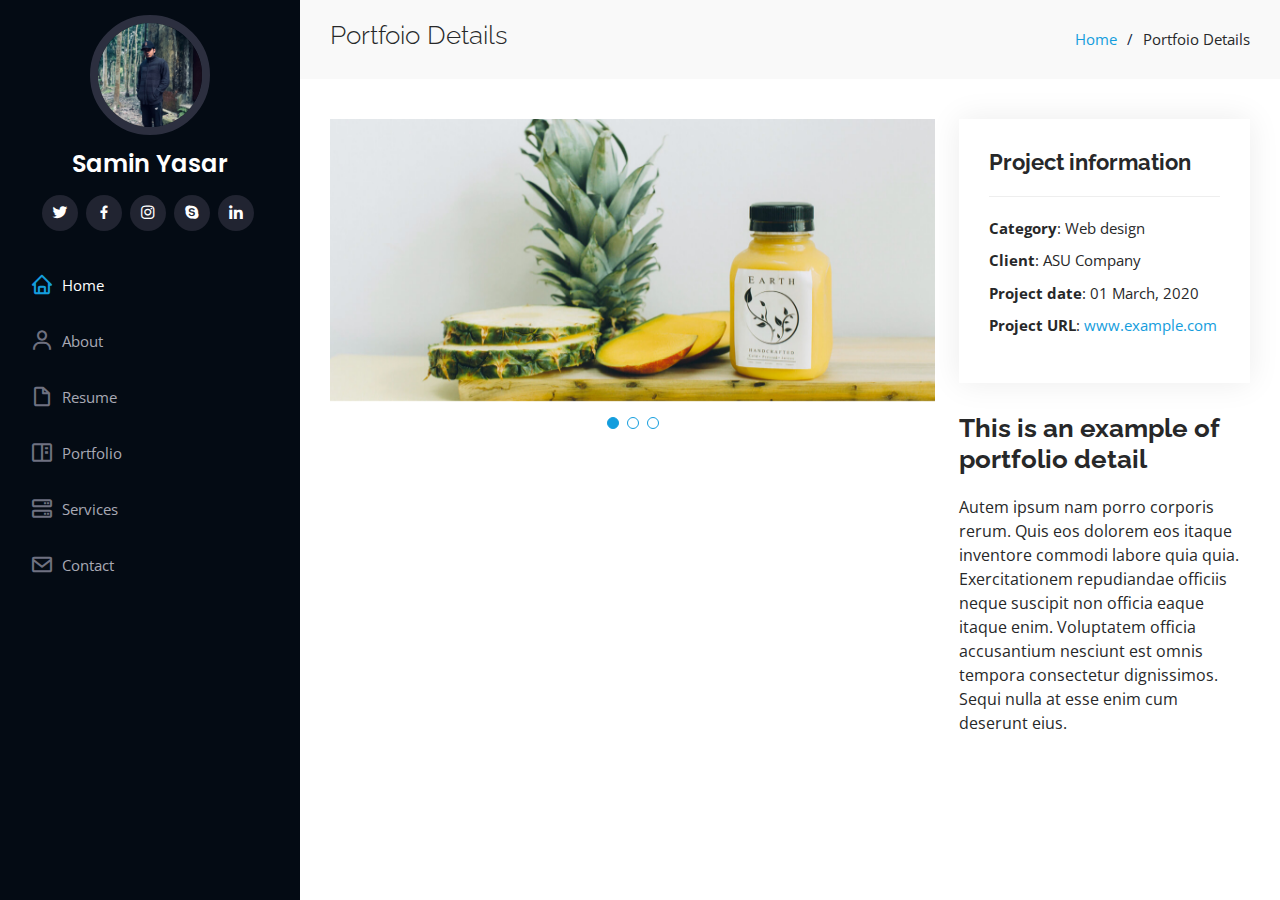
<file: portfolio-details.html>
<!DOCTYPE html>
<html lang="en">

<head>
  <meta charset="utf-8">
  <meta content="width=device-width, initial-scale=1.0" name="viewport">

  <title></title>
  <meta content="" name="description">
  <meta content="" name="keywords">

  <!-- Favicons -->
  <link href="assets/img/favicon.png" rel="icon">
  <link href="assets/img/apple-touch-icon.png" rel="apple-touch-icon">

  <!-- Google Fonts -->
  <link href="https://fonts.googleapis.com/css?family=Open+Sans:300,300i,400,400i,600,600i,700,700i|Raleway:300,300i,400,400i,500,500i,600,600i,700,700i|Poppins:300,300i,400,400i,500,500i,600,600i,700,700i" rel="stylesheet">

  <!-- Vendor CSS Files -->
  <link href="assets/vendor/aos/aos.css" rel="stylesheet">
  <link href="assets/vendor/bootstrap/css/bootstrap.min.css" rel="stylesheet">
  <link href="assets/vendor/bootstrap-icons/bootstrap-icons.css" rel="stylesheet">
  <link href="assets/vendor/boxicons/css/boxicons.min.css" rel="stylesheet">
  <link href="assets/vendor/glightbox/css/glightbox.min.css" rel="stylesheet">
  <link href="assets/vendor/swiper/swiper-bundle.min.css" rel="stylesheet">

  <!-- Template Main CSS File -->
  <link href="assets/css/style.css" rel="stylesheet">

  <!-- =======================================================
  * Template Name: iPortfolio
  * Updated: Jan 29 2024 with Bootstrap v5.3.2
  * Template URL: https://bootstrapmade.com/iportfolio-bootstrap-portfolio-websites-template/
  * Author: BootstrapMade.com
  * License: https://bootstrapmade.com/license/
  ======================================================== -->
</head>

<body>

  <!-- ======= Mobile nav toggle button ======= -->
  <i class="bi bi-list mobile-nav-toggle d-xl-none"></i>

  <!-- ======= Header ======= -->
  <header id="header">
    <div class="d-flex flex-column">

      <div class="profile">
        <img src="assets/img/testimonials/36.jpg" alt="" class="img-fluid rounded-circle">
        <h1 class="text-light"><a href="index.html">Samin Yasar</a></h1>
        <div class="social-links mt-3 text-center">
          <a href="#" class="twitter"><i class="bx bxl-twitter"></i></a>
          <a href="#" class="facebook"><i class="bx bxl-facebook"></i></a>
          <a href="#" class="instagram"><i class="bx bxl-instagram"></i></a>
          <a href="#" class="google-plus"><i class="bx bxl-skype"></i></a>
          <a href="#" class="linkedin"><i class="bx bxl-linkedin"></i></a>
        </div>
      </div>

      <nav id="navbar" class="nav-menu navbar">
        <ul>
          <li><a href="#hero" class="nav-link scrollto active"><i class="bx bx-home"></i> <span>Home</span></a></li>
          <li><a href="#about" class="nav-link scrollto"><i class="bx bx-user"></i> <span>About</span></a></li>
          <li><a href="#resume" class="nav-link scrollto"><i class="bx bx-file-blank"></i> <span>Resume</span></a></li>
          <li><a href="#portfolio" class="nav-link scrollto"><i class="bx bx-book-content"></i> <span>Portfolio</span></a></li>
          <li><a href="#services" class="nav-link scrollto"><i class="bx bx-server"></i> <span>Services</span></a></li>
          <li><a href="#contact" class="nav-link scrollto"><i class="bx bx-envelope"></i> <span>Contact</span></a></li>
        </ul>
      </nav><!-- .nav-menu -->
    </div>
  </header><!-- End Header -->

  <main id="main">

    <!-- ======= Breadcrumbs ======= -->
    <section id="breadcrumbs" class="breadcrumbs">
      <div class="container">

        <div class="d-flex justify-content-between align-items-center">
          <h2>Portfoio Details</h2>
          <ol>
            <li><a href="index.html">Home</a></li>
            <li>Portfoio Details</li>
          </ol>
        </div>

      </div>
    </section><!-- End Breadcrumbs -->

    <!-- ======= Portfolio Details Section ======= -->
    <section id="portfolio-details" class="portfolio-details">
      <div class="container">

        <div class="row gy-4">

          <div class="col-lg-8">
            <div class="portfolio-details-slider swiper">
              <div class="swiper-wrapper align-items-center">

                <div class="swiper-slide">
                  <img src="assets/img/portfolio/portfolio-details-1.jpg" alt="">
                </div>

                <div class="swiper-slide">
                  <img src="assets/img/portfolio/portfolio-details-2.jpg" alt="">
                </div>

                <div class="swiper-slide">
                  <img src="assets/img/portfolio/portfolio-details-3.jpg" alt="">
                </div>

              </div>
              <div class="swiper-pagination"></div>
            </div>
          </div>

          <div class="col-lg-4">
            <div class="portfolio-info">
              <h3>Project information</h3>
              <ul>
                <li><strong>Category</strong>: Web design</li>
                <li><strong>Client</strong>: ASU Company</li>
                <li><strong>Project date</strong>: 01 March, 2020</li>
                <li><strong>Project URL</strong>: <a href="#">www.example.com</a></li>
              </ul>
            </div>
            <div class="portfolio-description">
              <h2>This is an example of portfolio detail</h2>
              <p>
                Autem ipsum nam porro corporis rerum. Quis eos dolorem eos itaque inventore commodi labore quia quia. Exercitationem repudiandae officiis neque suscipit non officia eaque itaque enim. Voluptatem officia accusantium nesciunt est omnis tempora consectetur dignissimos. Sequi nulla at esse enim cum deserunt eius.
              </p>
            </div>
          </div>

        </div>

      </div>
    </section><!-- End Portfolio Details Section -->

  </main><!-- End #main -->

  <!-- ======= Footer ======= -->
  <footer id="footer">
    <div class="container">
      
  </footer><!-- End  Footer -->

  <a href="#" class="back-to-top d-flex align-items-center justify-content-center"><i class="bi bi-arrow-up-short"></i></a>

  <!-- Vendor JS Files -->
  <script src="assets/vendor/purecounter/purecounter_vanilla.js"></script>
  <script src="assets/vendor/aos/aos.js"></script>
  <script src="assets/vendor/bootstrap/js/bootstrap.bundle.min.js"></script>
  <script src="assets/vendor/glightbox/js/glightbox.min.js"></script>
  <script src="assets/vendor/isotope-layout/isotope.pkgd.min.js"></script>
  <script src="assets/vendor/swiper/swiper-bundle.min.js"></script>
  <script src="assets/vendor/typed.js/typed.umd.js"></script>
  <script src="assets/vendor/waypoints/noframework.waypoints.js"></script>
  <script src="assets/vendor/php-email-form/validate.js"></script>

  <!-- Template Main JS File -->
  <script src="assets/js/main.js"></script>

</body>

</html>
</file>
<file: assets/css/style.css>
/*--------------------------------------------------------------
# General
--------------------------------------------------------------*/
body {
  font-family: "Open Sans", sans-serif;
  color: #272829;
}

a {
  color: #149ddd;
  text-decoration: none;
}

a:hover {
  color: #37b3ed;
  text-decoration: none;
}

h1,
h2,
h3,
h4,
h5,
h6 {
  font-family: "Raleway", sans-serif;
}

/*--------------------------------------------------------------
# Back to top button
--------------------------------------------------------------*/
.back-to-top {
  position: fixed;
  visibility: hidden;
  opacity: 0;
  right: 15px;
  bottom: 15px;
  z-index: 996;
  background: #149ddd;
  width: 40px;
  height: 40px;
  border-radius: 50px;
  transition: all 0.4s;
}

.back-to-top i {
  font-size: 28px;
  color: #fff;
  line-height: 0;
}

.back-to-top:hover {
  background: #2eafec;
  color: #fff;
}

.back-to-top.active {
  visibility: visible;
  opacity: 1;
}

/*--------------------------------------------------------------
# Header
--------------------------------------------------------------*/
#header {
  position: fixed;
  top: 0;
  left: 0;
  bottom: 0;
  width: 300px;
  transition: all ease-in-out 0.5s;
  z-index: 9997;
  transition: all 0.5s;
  padding: 0 15px;
  background: #040b14;
  overflow-y: auto;
}

#header .profile img {
  margin: 15px auto;
  display: block;
  width: 120px;
  border: 8px solid #2c2f3f;
}

#header .profile h1 {
  font-size: 24px;
  margin: 0;
  padding: 0;
  font-weight: 600;
  -moz-text-align-last: center;
  text-align-last: center;
  font-family: "Poppins", sans-serif;
}

#header .profile h1 a,
#header .profile h1 a:hover {
  color: #fff;
  text-decoration: none;
}

#header .profile .social-links a {
  font-size: 18px;
  display: inline-block;
  background: #212431;
  color: #fff;
  line-height: 1;
  padding: 8px 0;
  margin-right: 4px;
  border-radius: 50%;
  text-align: center;
  width: 36px;
  height: 36px;
  transition: 0.3s;
}

#header .profile .social-links a:hover {
  background: #149ddd;
  color: #fff;
  text-decoration: none;
}

#main {
  margin-left: 300px;
}

.container,
.container-fluid {
  padding-left: 30px;
  padding-right: 30px;
}

@media (max-width: 1199px) {
  #header {
    left: -300px;
  }

  #main {
    margin-left: 0;
  }

  .container,
  .container-fluid {
    padding-left: 12px;
    padding-right: 12px;
  }
}

/*--------------------------------------------------------------
# Navigation Menu
--------------------------------------------------------------*/
/* Desktop Navigation */
.nav-menu {
  padding: 30px 0 0 0;
}

.nav-menu * {
  margin: 0;
  padding: 0;
  list-style: none;
}

.nav-menu>ul>li {
  position: relative;
  white-space: nowrap;
}

.nav-menu a,
.nav-menu a:focus {
  display: flex;
  align-items: center;
  color: #a8a9b4;
  padding: 12px 15px;
  margin-bottom: 8px;
  transition: 0.3s;
  font-size: 15px;
}

.nav-menu a i,
.nav-menu a:focus i {
  font-size: 24px;
  padding-right: 8px;
  color: #6f7180;
}

.nav-menu a:hover,
.nav-menu .active,
.nav-menu .active:focus,
.nav-menu li:hover>a {
  text-decoration: none;
  color: #fff;
}

.nav-menu a:hover i,
.nav-menu .active i,
.nav-menu .active:focus i,
.nav-menu li:hover>a i {
  color: #149ddd;
}

/* Mobile Navigation */
.mobile-nav-toggle {
  position: fixed;
  right: 15px;
  top: 15px;
  z-index: 9998;
  border: 0;
  font-size: 24px;
  transition: all 0.4s;
  outline: none !important;
  background-color: #149ddd;
  color: #fff;
  width: 40px;
  height: 40px;
  display: inline-flex;
  align-items: center;
  justify-content: center;
  line-height: 0;
  border-radius: 50px;
  cursor: pointer;
}

.mobile-nav-active {
  overflow: hidden;
}

.mobile-nav-active #header {
  left: 0;
}

/*--------------------------------------------------------------
# Hero Section
--------------------------------------------------------------*/
#hero {
  width: 100%;
  height: 100vh;
  background: url("../img/testimonials/2.jpg") top center;
  background-size: 200px;
}

#hero:before {
  content: "";
  background: rgba(10, 66, 179, 0.3);
  position:absolute;
  bottom: 0;
  top: 0;
  left: 0;
  right: 0;
  z-index: 2;
}

#hero .hero-container {
  position: relative;
  z-index: 2;
  min-width: 300px;
}

#hero h1 {
  margin: 0 0 10px 0;
  font-size: 64px;
  font-weight: 700;
  line-height: 56px;
  color: #fff;
}

#hero p {
  color: #fff;
  margin-bottom: 50px;
  font-size: 26px;
  font-family: "Poppins", sans-serif;
}

#hero p span {
  color: #fff;
  padding-bottom: 4px;
  letter-spacing: 1px;
  border-bottom: 3px solid #149ddd;
}

@media (min-width: 1024px) {
  #hero {
    background-attachment: fixed;
  }
}

@media (max-width: 768px) {
  #hero h1 {
    font-size: 28px;
    line-height: 36px;
  }

  #hero h2 {
    font-size: 18px;
    line-height: 24px;
    margin-bottom: 30px;
  }
}

/*--------------------------------------------------------------
# Sections General
--------------------------------------------------------------*/
section {
  padding: 60px 0;
  overflow: hidden;
}

.section-bg {
  background: #f5f8fd;
}

.section-title {
  padding-bottom: 10px;
  background:scroll
}

.section-title h2 {
  font-size: 32px;
  font-weight: bold;
  margin-bottom: 20px;
  padding-bottom: 20px;
  position: relative;
  color: #173b6c;
}

.section-title h2::after {
  content: "";
  position: absolute;
  display: block;
  width: 50px;
  height: 3px;
  background: #149ddd;
  bottom: 0;
  left: 0;
}

.section-title p {
  margin-bottom: 0;
}

/*--------------------------------------------------------------
# About
--------------------------------------------------------------*/
.about .content h3 {
  font-weight: 700;
  font-size: 26px;
  color: #173b6c;
}

.about .content ul {
  list-style: none;
  padding: 0;
}

.about .content ul li {
  margin-bottom: 20px;
  display: flex;
  align-items: center;
}

.about .content ul strong {
  margin-right: 10px;
}

.about .content ul i {
  font-size: 16px;
  margin-right: 5px;
  color: #149ddd;
  line-height: 0;
}

.about .content p:last-child {
  margin-bottom: 0;
}

/*--------------------------------------------------------------
# Facts
--------------------------------------------------------------*/
.facts {
  padding-bottom: 30px;
}

.facts .count-box {
  padding: 30px;
  width: 100%;
}

.facts .count-box i {
  display: block;
  font-size: 44px;
  color: #149ddd;
  float: left;
  line-height: 0;
}

.facts .count-box span {
  font-size: 48px;
  line-height: 40px;
  display: block;
  font-weight: 700;
  color: #050d18;
  margin-left: 60px;
}

.facts .count-box p {
  padding: 15px 0 0 0;
  margin: 0 0 0 60px;
  font-family: "Raleway", sans-serif;
  font-size: 14px;
  color: #122f57;
}

.facts .count-box a {
  font-weight: 600;
  display: block;
  margin-top: 20px;
  color: #122f57;
  font-size: 15px;
  font-family: "Poppins", sans-serif;
  transition: ease-in-out 0.3s;
}

.facts .count-box a:hover {
  color: #1f5297;
}

/*--------------------------------------------------------------
# Akills
--------------------------------------------------------------*/
.skills .progress {
  height: 60px;
  display: block;
  background: none;
  border-radius: 0;
}

.skills .progress .skill {
  padding: 0;
  margin: 0 0 6px 0;
  text-transform: uppercase;
  display: block;
  font-weight: 600;
  font-family: "Poppins", sans-serif;
  color: #050d18;
}

.skills .progress .skill .val {
  float: right;
  font-style: normal;
}

.skills .progress-bar-wrap {
  background: #dce8f8;
  height: 10px;
}

.skills .progress-bar {
  width: 1px;
  height: 10px;
  transition: 0.9s;
  background-color: #149ddd;
}

/*--------------------------------------------------------------
# Resume
--------------------------------------------------------------*/
.resume .resume-title {
  font-size: 26px;
  font-weight: 700;
  margin-top: 20px;
  margin-bottom: 20px;
  color: #050d18;
}

.resume .resume-item {
  padding: 0 0 20px 20px;
  margin-top: -2px;
  border-left: 2px solid #1f5297;
  position: relative;
}

.resume .resume-item h4 {
  line-height: 18px;
  font-size: 18px;
  font-weight: 600;
  text-transform: uppercase;
  font-family: "Poppins", sans-serif;
  color: #050d18;
  margin-bottom: 10px;
}

.resume .resume-item h5 {
  font-size: 16px;
  background: #e4edf9;
  padding: 5px 15px;
  display: inline-block;
  font-weight: 600;
  margin-bottom: 10px;
}

.resume .resume-item ul {
  padding-left: 20px;
}

.resume .resume-item ul li {
  padding-bottom: 10px;
}

.resume .resume-item:last-child {
  padding-bottom: 0;
}

.resume .resume-item::before {
  content: "";
  position: absolute;
  width: 16px;
  height: 16px;
  border-radius: 50px;
  left: -9px;
  top: 0;
  background: #fff;
  border: 2px solid #1f5297;
}

/*--------------------------------------------------------------
# Portfolio
--------------------------------------------------------------*/
.portfolio .portfolio-item {
  margin-bottom: 30px;
}

.portfolio #portfolio-flters {
  padding: 0;
  margin: 0 auto 35px auto;
  list-style: none;
  text-align: center;
  background: #fff;
  border-radius: 50px;
  padding: 2px 15px;
}

.portfolio #portfolio-flters li {
  cursor: pointer;
  display: inline-block;
  padding: 10px 15px 8px 15px;
  font-size: 14px;
  font-weight: 600;
  line-height: 1;
  text-transform: uppercase;
  color: #272829;
  margin-bottom: 5px;
  transition: all 0.3s ease-in-out;
}

.portfolio #portfolio-flters li:hover,
.portfolio #portfolio-flters li.filter-active {
  color: #149ddd;
}

.portfolio #portfolio-flters li:last-child {
  margin-right: 0;
}

.portfolio .portfolio-wrap {
  transition: 0.3s;
  position: relative;
  overflow: hidden;
  z-index: 1;
}

.portfolio .portfolio-wrap::before {
  content: "";
  background: rgba(255, 255, 255, 0.5);
  position: absolute;
  left: 0;
  right: 0;
  top: 0;
  bottom: 0;
  transition: all ease-in-out 0.3s;
  z-index: 2;
  opacity: 0;
}

.portfolio .portfolio-wrap .portfolio-links {
  opacity: 1;
  left: 0;
  right: 0;
  bottom: -60px;
  z-index: 3;
  position: absolute;
  transition: all ease-in-out 0.3s;
  display: flex;
  justify-content: center;
}

.portfolio .portfolio-wrap .portfolio-links a {
  color: #fff;
  font-size: 28px;
  text-align: center;
  background: rgba(20, 157, 221, 0.75);
  transition: 0.3s;
  width: 50%;
}

.portfolio .portfolio-wrap .portfolio-links a:hover {
  background: rgba(20, 157, 221, 0.95);
}

.portfolio .portfolio-wrap .portfolio-links a+a {
  border-left: 1px solid #37b3ed;
}

.portfolio .portfolio-wrap:hover::before {
  top: 0;
  left: 0;
  right: 0;
  bottom: 0;
  opacity: 1;
}

.portfolio .portfolio-wrap:hover .portfolio-links {
  opacity: 1;
  bottom: 0;
}

/*--------------------------------------------------------------
# Portfolio Details
--------------------------------------------------------------*/
.portfolio-details {
  padding-top: 40px;
}

.portfolio-details .portfolio-details-slider img {
  width: 100%;
}

.portfolio-details .portfolio-details-slider .swiper-pagination {
  margin-top: 20px;
  position: relative;
}

.portfolio-details .portfolio-details-slider .swiper-pagination .swiper-pagination-bullet {
  width: 12px;
  height: 12px;
  background-color: #fff;
  opacity: 1;
  border: 1px solid #149ddd;
}

.portfolio-details .portfolio-details-slider .swiper-pagination .swiper-pagination-bullet-active {
  background-color: #149ddd;
}

.portfolio-details .portfolio-info {
  padding: 30px;
  box-shadow: 0px 0 30px rgba(5, 13, 24, 0.08);
}

.portfolio-details .portfolio-info h3 {
  font-size: 22px;
  font-weight: 700;
  margin-bottom: 20px;
  padding-bottom: 20px;
  border-bottom: 1px solid #eee;
}

.portfolio-details .portfolio-info ul {
  list-style: none;
  padding: 0;
  font-size: 15px;
}

.portfolio-details .portfolio-info ul li+li {
  margin-top: 10px;
}

.portfolio-details .portfolio-description {
  padding-top: 30px;
}

.portfolio-details .portfolio-description h2 {
  font-size: 26px;
  font-weight: 700;
  margin-bottom: 20px;
}

.portfolio-details .portfolio-description p {
  padding: 0;
}

/*--------------------------------------------------------------
# Services
--------------------------------------------------------------*/
.services .icon-box {
  margin-bottom: 20px;
}

.services .icon {
  float: left;
  display: flex;
  align-items: center;
  justify-content: center;
  width: 54px;
  height: 54px;
  background: #149ddd;
  border-radius: 50%;
  transition: 0.5s;
  border: 1px solid #149ddd;
}

.services .icon i {
  color: #fff;
  font-size: 24px;
  line-height: 0;
}

.services .icon-box:hover .icon {
  background: #fff;
}

.services .icon-box:hover .icon i {
  color: #149ddd;
}

.services .title {
  margin-left: 80px;
  font-weight: 700;
  margin-bottom: 15px;
  font-size: 18px;
}

.services .title a {
  color: #343a40;
}

.services .title a:hover {
  color: #149ddd;
}

.services .description {
  margin-left: 80px;
  line-height: 24px;
  font-size: 14px;
}

/*--------------------------------------------------------------
# Testimonials
--------------------------------------------------------------*/
.testimonials .testimonials-carousel,
.testimonials .testimonials-slider {
  overflow: hidden;
}

.testimonials .testimonial-item {
  box-sizing: content-box;
  text-align: center;
  min-height: 320px;
}

.testimonials .testimonial-item .testimonial-img {
  width: 90px;
  border-radius: 50%;
  margin: 0 auto;
}

.testimonials .testimonial-item h3 {
  font-size: 18px;
  font-weight: bold;
  margin: 10px 0 5px 0;
  color: #111;
}

.testimonials .testimonial-item h4 {
  font-size: 14px;
  color: #999;
  margin: 0;
}

.testimonials .testimonial-item .quote-icon-left,
.testimonials .testimonial-item .quote-icon-right {
  color: #c3e8fa;
  font-size: 26px;
}

.testimonials .testimonial-item .quote-icon-left {
  display: inline-block;
  left: -5px;
  position: relative;
}

.testimonials .testimonial-item .quote-icon-right {
  display: inline-block;
  right: -5px;
  position: relative;
  top: 10px;
}

.testimonials .testimonial-item p {
  font-style: italic;
  margin: 0 15px 15px 15px;
  padding: 20px;
  background: #fff;
  position: relative;
  margin-bottom: 35px;
  border-radius: 6px;
  box-shadow: 0px 2px 15px rgba(0, 0, 0, 0.1);
}

.testimonials .testimonial-item p::after {
  content: "";
  width: 0;
  height: 0;
  border-top: 20px solid #fff;
  border-right: 20px solid transparent;
  border-left: 20px solid transparent;
  position: absolute;
  bottom: -20px;
  left: calc(50% - 20px);
}

.testimonials .swiper-pagination {
  margin-top: 20px;
  position: relative;
}

.testimonials .swiper-pagination .swiper-pagination-bullet {
  width: 12px;
  height: 12px;
  background-color: #fff;
  opacity: 1;
  border: 1px solid #149ddd;
}

.testimonials .swiper-pagination .swiper-pagination-bullet-active {
  background-color: #149ddd;
}

/*--------------------------------------------------------------
# Contact
--------------------------------------------------------------*/
.contact {
  padding-bottom: 130px;
}

.contact .info {
  padding: 30px;
  background: #fff;
  width: 100%;
  box-shadow: 0 0 24px 0 rgba(0, 0, 0, 0.12);
}

.contact .info i {
  font-size: 20px;
  color: #149ddd;
  float: left;
  width: 44px;
  height: 44px;
  background: #dff3fc;
  display: flex;
  justify-content: center;
  align-items: center;
  border-radius: 50px;
  transition: all 0.3s ease-in-out;
}

.contact .info h4 {
  padding: 0 0 0 60px;
  font-size: 22px;
  font-weight: 600;
  margin-bottom: 5px;
  color: #050d18;
}

.contact .info p {
  padding: 0 0 10px 60px;
  margin-bottom: 20px;
  font-size: 14px;
  color: #173b6c;
}

.contact .info .email p {
  padding-top: 5px;
}

.contact .info .social-links {
  padding-left: 60px;
}

.contact .info .social-links a {
  font-size: 18px;
  display: inline-block;
  background: #333;
  color: #fff;
  line-height: 1;
  padding: 8px 0;
  border-radius: 50%;
  text-align: center;
  width: 36px;
  height: 36px;
  transition: 0.3s;
  margin-right: 10px;
}

.contact .info .social-links a:hover {
  background: #149ddd;
  color: #fff;
}

.contact .info .email:hover i,
.contact .info .address:hover i,
.contact .info .phone:hover i {
  background: #149ddd;
  color: #fff;
}

.contact .php-email-form {
  width: 100%;
  padding: 30px;
  background: #fff;
  box-shadow: 0 0 24px 0 rgba(0, 0, 0, 0.12);
}

.contact .php-email-form .form-group {
  padding-bottom: 8px;
}

.contact .php-email-form .validate {
  display: none;
  color: red;
  margin: 0 0 15px 0;
  font-weight: 400;
  font-size: 13px;
}

.contact .php-email-form .error-message {
  display: none;
  color: #fff;
  background: #ed3c0d;
  text-align: left;
  padding: 15px;
  font-weight: 600;
}

.contact .php-email-form .error-message br+br {
  margin-top: 25px;
}

.contact .php-email-form .sent-message {
  display: none;
  color: #fff;
  background: #18d26e;
  text-align: center;
  padding: 15px;
  font-weight: 600;
}

.contact .php-email-form .loading {
  display: none;
  background: #fff;
  text-align: center;
  padding: 15px;
}

.contact .php-email-form .loading:before {
  content: "";
  display: inline-block;
  border-radius: 50%;
  width: 24px;
  height: 24px;
  margin: 0 10px -6px 0;
  border: 3px solid #18d26e;
  border-top-color: #eee;
  animation: animate-loading 1s linear infinite;
}

.contact .php-email-form .form-group {
  margin-bottom: 15px;
}

.contact .php-email-form label {
  padding-bottom: 8px;
}

.contact .php-email-form input,
.contact .php-email-form textarea {
  border-radius: 0;
  box-shadow: none;
  font-size: 14px;
}

.contact .php-email-form input {
  height: 44px;
}

.contact .php-email-form textarea {
  padding: 10px 15px;
}

.contact .php-email-form button[type=submit] {
  background: #149ddd;
  border: 0;
  padding: 10px 24px;
  color: #fff;
  transition: 0.4s;
  border-radius: 4px;
}

.contact .php-email-form button[type=submit]:hover {
  background: #37b3ed;
}

@keyframes animate-loading {
  0% {
    transform: rotate(0deg);
  }

  100% {
    transform: rotate(360deg);
  }
}

/*--------------------------------------------------------------
# Breadcrumbs
--------------------------------------------------------------*/
.breadcrumbs {
  padding: 20px 0;
  background: #f9f9f9;
}

.breadcrumbs h2 {
  font-size: 26px;
  font-weight: 300;
}

.breadcrumbs ol {
  display: flex;
  flex-wrap: wrap;
  list-style: none;
  padding: 0;
  margin: 0;
  font-size: 15px;
}

.breadcrumbs ol li+li {
  padding-left: 10px;
}

.breadcrumbs ol li+li::before {
  display: inline-block;
  padding-right: 10px;
  color: #0e2442;
  content: "/";
}

@media (max-width: 768px) {
  .breadcrumbs .d-flex {
    display: block !important;
  }

  .breadcrumbs ol {
    display: block;
  }

  .breadcrumbs ol li {
    display: inline-block;
  }
}

/*--------------------------------------------------------------
# Footer
--------------------------------------------------------------*/
#footer {
  padding: 15px;
  color: #f4f6fd;
  font-size: 14px;
  position: fixed;
  left: 0;
  bottom: 0;
  width: 300px;
  z-index: 9999;
  background: #040b14;
}

#footer .copyright {
  text-align: center;
}

#footer .credits {
  padding-top: 5px;
  text-align: center;
  font-size: 13px;
  color: #eaebf0;
}

@media (max-width: 1199px) {
  #footer {
    position: static;
    width: auto;
    padding-right: 20px 15px;
  }
}
</file>
